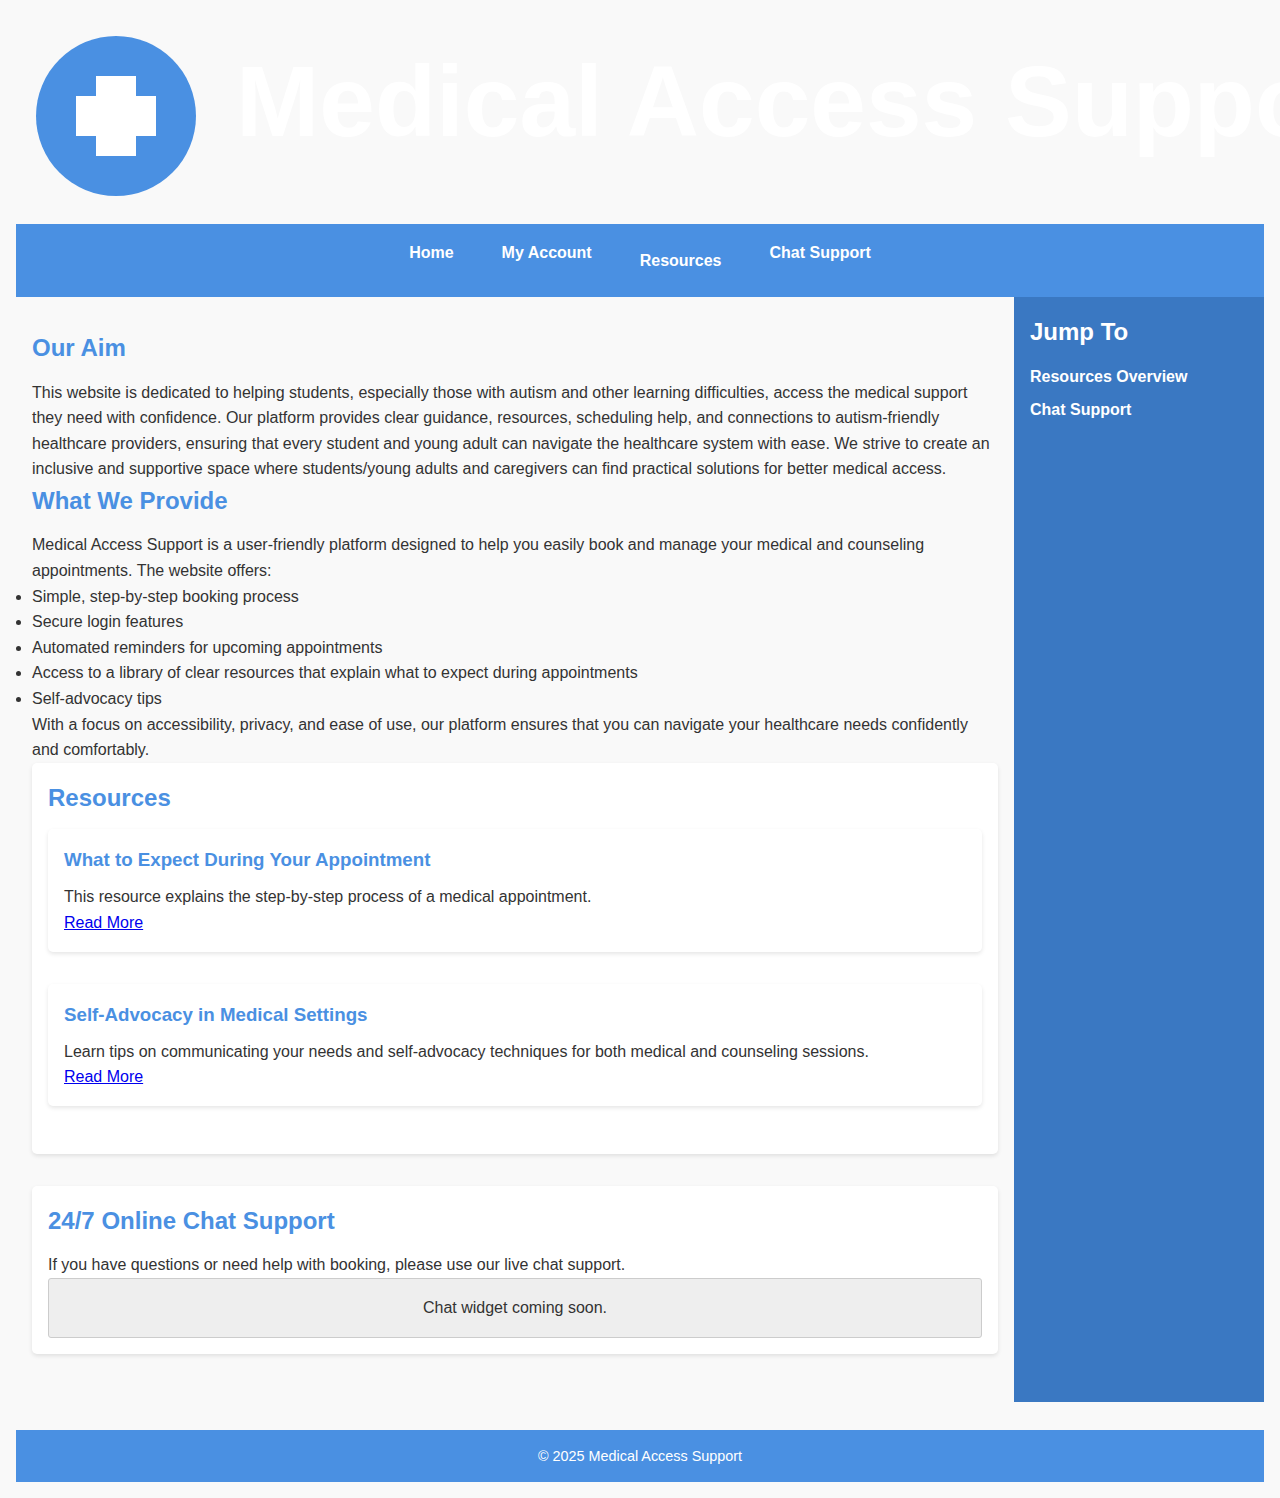
<file: index.html>
<!DOCTYPE html>
<html lang="en">
<head>
  <meta charset="UTF-8">
  <!-- Responsive design meta tag -->
  <meta name="viewport" content="width=device-width, initial-scale=1">
  <title>Medical Access Support</title>
  <link rel="stylesheet" href="style.css">
  <div class="logo-container">
    <img src="logo.svg" alt="Medical Access Support Logo" class="site-logo">
  </div>
</head>

<body>
  <div class="grid-container">
  <header class="header">
    <div class="header-inner">
      <nav>
        <ul class="horizontal-nav">
          <li><a href="index.html">Home</a></li>
          <li><a href="my-account.html">My Account</a></li>
          <li class="dropdown">
            <a href="#" class="dropbtn">Resources</a>
            <ul class="dropdown-content">
              <li><a href="resource-advocacy.html">Self Advocacy</a></li>
              <li><a href="resource-appointment.html">Appointment Info</a></li>
            </ul>
          </li>
          <li><a href="#chat">Chat Support</a></li>
        </ul>
      </nav>
    </div>
  </header>
  

    <!-- Sidebar: Jump To Navigation -->
    <aside class="jump-to">
      <h2 style="color: white;">Jump To</h2>
      <ul>
        <li><a href="#resources">Resources Overview</a></li>
        <li><a href="#support">Chat Support</a></li>
      </ul>
    </aside>

    <!-- Main Content -->
    <main class="main-content">
      <h2>Our Aim</h2>
      <p>
        This website is dedicated to helping students, especially those with autism and other learning difficulties, access the medical support they need with confidence. Our platform provides clear guidance, resources, scheduling help, and connections to autism‑friendly healthcare providers, ensuring that every student and young adult can navigate the healthcare system with ease. We strive to create an inclusive and supportive space where students/young adults and caregivers can find practical solutions for better medical access.
      </p>
      <h2>What We Provide</h2>
      <p>
        Medical Access Support is a user‑friendly platform designed to help you easily book and manage your medical and counseling appointments. The website offers:
      </p>
      <ul>
        <li>Simple, step‑by‑step booking process</li>
        <li>Secure login features</li>
        <li>Automated reminders for upcoming appointments</li>
        <li>Access to a library of clear resources that explain what to expect during appointments</li>
        <li>Self‑advocacy tips</li>
      </ul>
      <p>
        With a focus on accessibility, privacy, and ease of use, our platform ensures that you can navigate your healthcare needs confidently and comfortably.
      </p>
      
      <!-- Resources Section -->
      <section id="resources" aria-labelledby="resources-heading">
        <h2 id="resources-heading">Resources</h2>
        <article>
          <h3>What to Expect During Your Appointment</h3>
          <p>This resource explains the step‑by‑step process of a medical appointment.</p>
          <a href="resource-appointment.html">Read More</a>
        </article>
        <article>
          <h3>Self‑Advocacy in Medical Settings</h3>
          <p>Learn tips on communicating your needs and self‑advocacy techniques for both medical and counseling sessions.</p>
          <a href="resource-advocacy.html">Read More</a>
        </article>
      </section>
      
      <!-- Chat Support Section -->
      <section id="support" aria-labelledby="support-heading">
        <h2 id="support-heading">24/7 Online Chat Support</h2>
        <p>If you have questions or need help with booking, please use our live chat support.</p>
        <div class="chat-widget">
          <p>Chat widget coming soon.</p>
        </div>
      </section>
      
      <button onclick="topFunction()" id="myBtn" title="Go to top">Top</button>
      <script>
        let mybutton = document.getElementById("myBtn");
  
        window.onscroll = function() {
          scrollFunction();
        };
        function scrollFunction(){
          if (document.body.scrollTop> 20 || document.documentElement.scrollTop> 20){
            mybutton.style.display="block";
          } else {
            mybutton.style.display = "none";
          }
        }
        function topFunction(){
          document.body.scrollTop = 0;
          document.documentElement.scrollTop = 0;
        }
      </script>
    </main>

    <!-- Footer -->
    <footer class="footer">
      <p>&copy; 2025 Medical Access Support</p>
    </footer>
  </div>
</body>
</html>
</file>
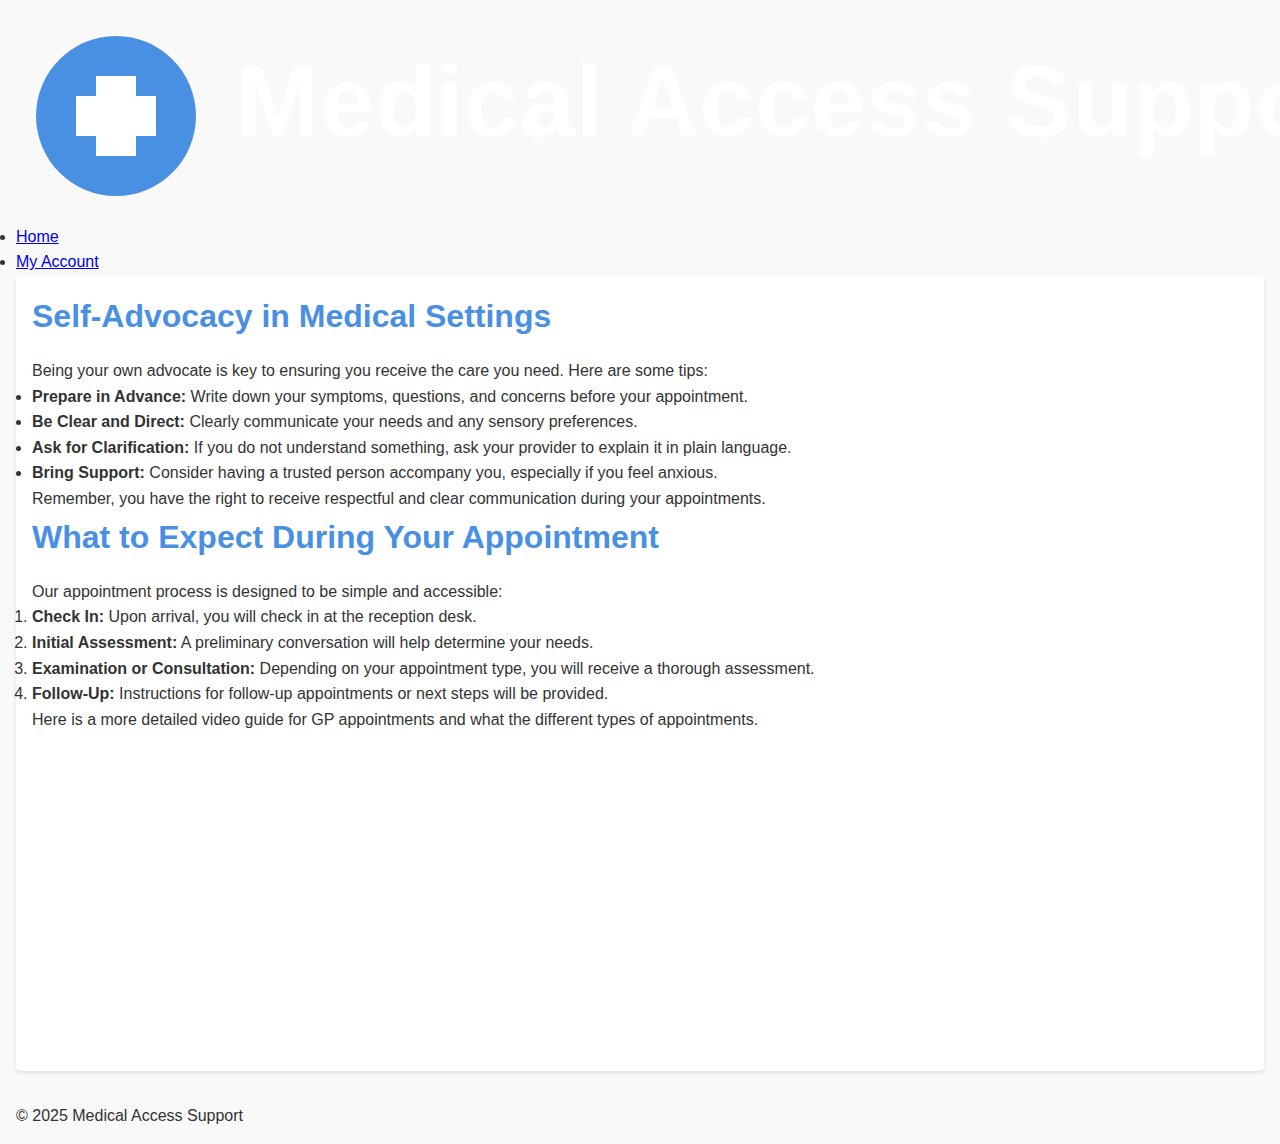
<file: all-resources.html>
<!DOCTYPE html>
<html lang="en">
<head>
  <meta charset="UTF-8">
  <!-- Responsive design meta tag -->
  <meta name="viewport" content="width=device-width, initial-scale=1">
  <title>Self‑Advocacy in Medical Settings</title>
  <link rel="stylesheet" href="style.css">
  <img src="logo.svg" alt="Medical Access Support Logo">
</head>
<body>
  <!-- Header with navigation -->
  <header>
    <nav>
      <ul>
        <li><a href="index.html">Home</a></li>
        <li><a href="my-account.html">My Account</a></li>
      </ul>
    </nav>
  </header>

  <main>
    <article>
      <h1>Self‑Advocacy in Medical Settings</h1>
      <p>
        Being your own advocate is key to ensuring you receive the care you need. Here are some tips:
      </p>
      <ul>
        <li>
          <strong>Prepare in Advance:</strong> Write down your symptoms, questions, and concerns before your appointment.
        </li>
        <li>
          <strong>Be Clear and Direct:</strong> Clearly communicate your needs and any sensory preferences.
        </li>
        <li>
          <strong>Ask for Clarification:</strong> If you do not understand something, ask your provider to explain it in plain language.
        </li>
        <li>
          <strong>Bring Support:</strong> Consider having a trusted person accompany you, especially if you feel anxious.
        </li>
      </ul>
      <p>
        Remember, you have the right to receive respectful and clear communication during your appointments.
      </p>

      <h1>What to Expect During Your Appointment</h1>
      <p>
        Our appointment process is designed to be simple and accessible:
      </p>
      <ol>
        <li>
          <strong>Check In:</strong> Upon arrival, you will check in at the reception desk.
        </li>
        <li>
          <strong>Initial Assessment:</strong> A preliminary conversation will help determine your needs.
        </li>
        <li>
          <strong>Examination or Consultation:</strong> Depending on your appointment type, you will receive a thorough assessment.
        </li>
        <li>
          <strong>Follow‑Up:</strong> Instructions for follow‑up appointments or next steps will be provided.
        </li>
      </ol>
      <p>Here is a more detailed video guide for GP appointments and what the different types of appointments.</p>
      <iframe width="560" height="315" src="https://www.youtube.com/embed/619V11fX27M?si=Su33cklModQDFVe3" title="YouTube video player" frameborder="0" allow="accelerometer; autoplay; clipboard-write; encrypted-media; gyroscope; picture-in-picture; web-share" referrerpolicy="strict-origin-when-cross-origin" allowfullscreen></iframe>
</iframe>
    </article>
  </main>

  <footer>
    <p>&copy; 2025 Medical Access Support</p>
  </footer>
</body>
</html>
</file>
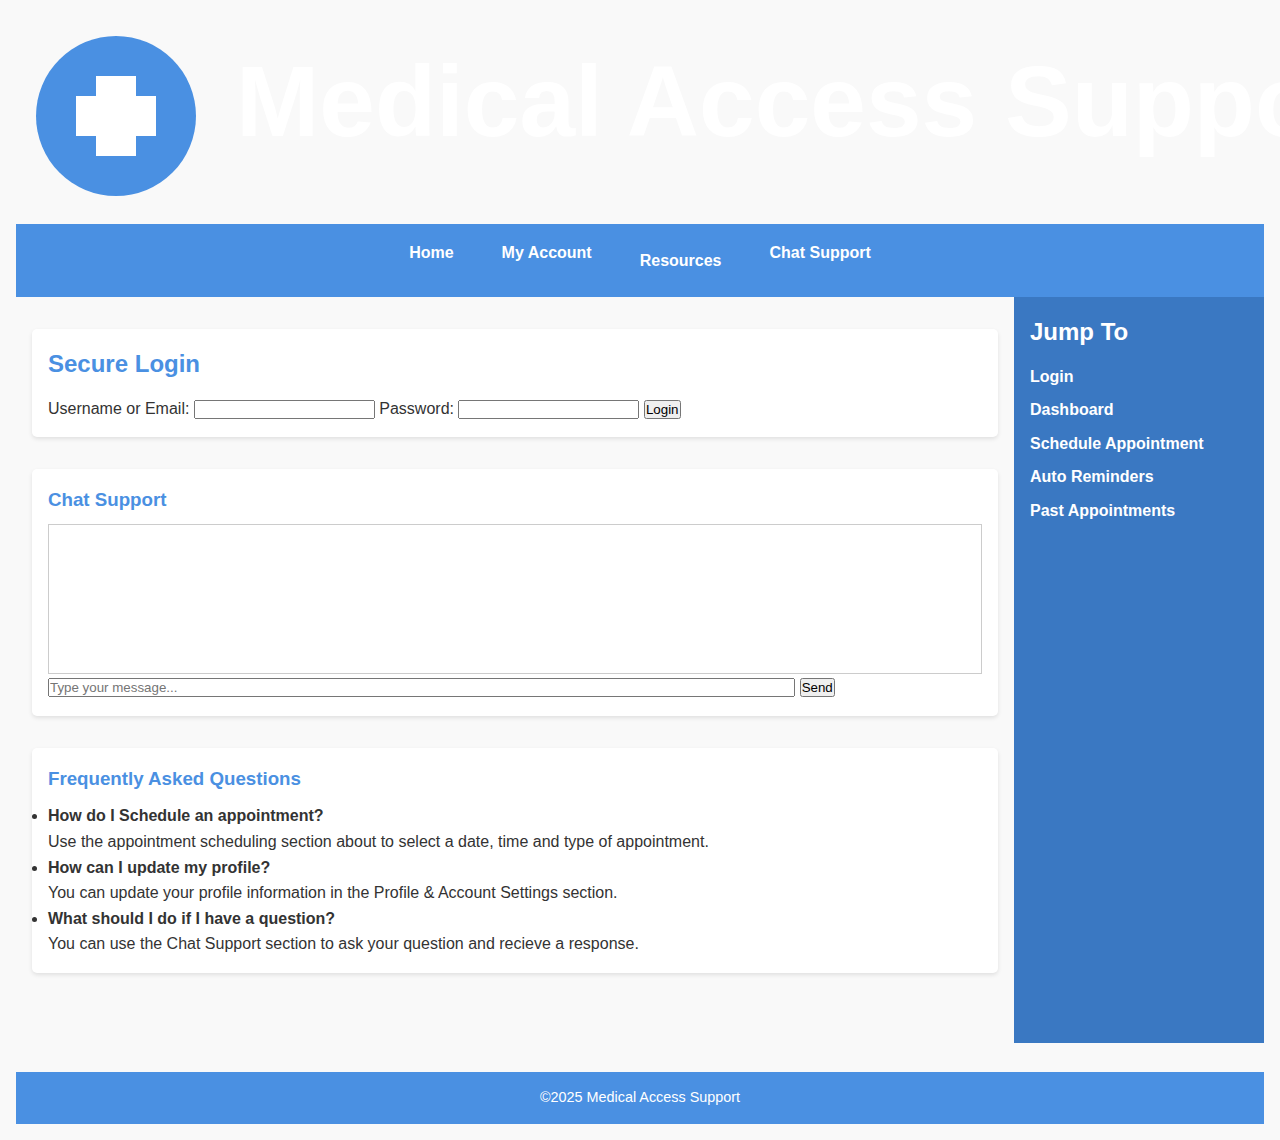
<file: my-account.html>
<!DOCTYPE html>
<html lang="en">
<head>
  <meta charset="UTF-8">
  <!-- Responsive design meta tag -->
  <meta name="viewport" content="width=device-width, initial-scale=1">
  <title>My Account - Accessible Medical Scheduling</title>
  <link rel="stylesheet" href="style.css">
  <div class="logo-container">
    <img src="logo.svg" alt="Medical Access Support Logo" class="site-logo">
  </div>
  </head>
 
 
<body>
  <div class="grid-container">
<header class="header">
  <div class="header-inner">
    <nav>
      <ul class="horizontal-nav">
        <li><a href="index.html">Home</a></li>
        <li><a href="my-account.html">My Account</a></li>
        <li class="dropdown">
          <a href="#" class="dropbtn">Resources</a>
          <ul class="dropdown-content">
            <li><a href="resource-advocacy.html">Self Advocacy</a></li>
            <li><a href="resource-appointment.html">Appointment Info</a></li>
          </ul>
        </li>
        <li><a href="#chat">Chat Support</a></li>
      </ul>
    </nav>
  </div>
</header>

<!--Secure Login Section-->

  <main class="main-content">
    <section id="login-section">
      <h2>Secure Login</h2>
      <form onsubmit="loginUser(event)">
        <label for="account-username">Username or Email:</label>
        <input type="text" id="account-username" name="account-username" required>
        <label for="account-password">Password:</label>
        <input type="password" id="account-password" name="account-password" required>
        <button type="submit">Login</button>
      </form>
    </section>

<!--Dashboard- Visible After Successful Login-->

    <section id="dashboard" style="display:none;">
      <h2>Welcome to Your Account</h2>
<!--Log Out Button-->
      <button onclick="logoutUser()" style="float: right; margin-top: -40px; background-color: #e74c3c; color: #fff; border: none; padding: 8px 12px; cursor: pointer; border-radius: 4px;">Log Out</button>

<!--Profile and Account Settings-->
      <section id="profile">
        <h3>Profile & Account Settings</h3>
        <form onsubmit="saveProfile(event)">
          <label for="full-name">Full Name:</label>
          <input type="text" id="full-name" name="full-name" value="John Doe" required>
          <label for="email">Email:</label>
          <input type="email" id="email" name="email" value="john@example.com" required>
          <label for="phone">Phone Number:</label>
          <input type="tel" id="phone" name="phone" value="123-456-7890">
          <button type="submit">Save Profile</button>
        </form>
      </section>

<!--Notifications Section-->
      <section id="notifications">
        <h3>Notifications</h3>
        <ul>
          <li>You have an upcoming appointment reminder.</li>
          <li>New test results are available</li>
        </ul>
      </section>
      
<!--Upcoming Appointments-->
      <section id="upcoming-appointments">
        <h3>Upcoming Appointments</h3>
        <table border="1" cellpading="5" cellspacing="0">
          <thead>
            <tr>
              <th>Date</th>
              <th>Time</th>
              <th>Location</th>
              <th>Doctor</th>
              <th>Action</th>
            </tr>
          </thead>
          <tbody>
          <tr>
            <td>20-03-2025</td>
            <td>09:00 AM</td>
            <td>Main Hospital</td>
            <td>Dr. Brown</td>
            <td>
              <button onclick="cancelAppointment(this)">Cancel</button>
              <button onclick="rescheduleAppointment(this)">Reschedule</button>
            </td>
          </tr>
          </tbody>
        </table>
      </section>

<!--Appointment Scheduling Section-->
      <section id="account-appointment">
        <h3>Schedule an Appointment</h3>
        <form onsubmit="scheduleAppointment(event)">
          <label for="account-appointment-type">Appointment Type:</label>
          <select id="account-appointment-type" name="account-appointment-type" required>
            <option value="">-- Select One --</option>
            <option value="medical">Medical</option>
            <option value="counselling">Counselling</option>
          </select>
          <label for="account-date">Preffered Date:</label>
          <input type="date" id="account-date" name="account-date" required>
          <label for="account-time">Preffered Time:</label>
          <input type="time" id="account-time" name="account-time" required>
          <label for="account-emergency">Emergency Contact (Optional):</label>
          <input type="text" id="account-emergency" name="account-emergency" placeholder="Name or Email">
          <button type="submit">Schedule Appointment</button>
        </form>
      </section>

<!--Auto Reminders Section-->
      <section id="auto-reminders">
        <h3>Set Up Auto Reminders</h3>
        <form onsubmit="setAutoReminder(event)">
          <fieldset>
            <legend>Select your reminder method:</legend>
            <label>
              <input type="radio" name="auto-reminder-method" value="email" checked>Email
            </label>
            <label>
              <input type="radio" name="auto-reminder-method" value="text">Text
            </label>
            <label>
              <input type="radio" name="auto-reminder-method" value="Call">Call
            </label>
          </fieldset>
          <label for="reminder-time">Reminder Time (e.g, "30 Minutes Before"):</label>
          <input type="text" id="reminder-time" name="reminder-time" placeholder="Enter Time" required>
          <button type="submit">Set Reminder</button>
        </form>
      </section>

<!--Past Appointments Section-->
      <section id="past-appointments">
        <h3>Past Appointments</h3>
        <table border="1" cellpadding="5" cellspacing="0">
          <thead>
            <tr>
            <th>Date</th>
            <th>Time</th>
            <th>Location</th>
            <th>Doctor</th>
            <th>Notes</th>
            <th>Actions</th>
            </tr>
          </thead>
          <tbody>
            <tr>
              <td contenteditable="true">01-15-2025</td>
              <td contenteditable="true">10:30 AM</td>
              <td contenteditable="true">Medical Center</td>
              <td contenteditable="true">Dr.Smith</td>
              <td contenteditable="true">Had a follow-up regarding symptoms</td>
              <td><button onclick="saveAppointment(this)">Save</button></td>
            </tr>
            <tr>
              <td contenteditable="true">12-10-2024</td>
              <td contenteditable="true">2:00pm</td>
              <td contenteditable="true">Hospital</td>
              <td contenteditable="true">Dr. Johnson</td>
              <td contenteditable="true">Discussed treatment plan</td>
              <td><button onclick="saveAppointment(this)">Save</button></td>
            </tr>
          </tbody>
        </table>
      </section>

<!--Health Summary / Medical History-->
      <h3>Health Summary / Medical History</h3>
      <p>Enter your health details, allergies, medications, and any important notes about your medical history.</p>
      <textarea id="health-history" rows="5" style="width: 100%;">Type your health summary here...</textarea>
      <button onclick="saveHealthSummary()">Save Health Summary</button>
    </section>

<!--Chat Support Section-->
    <section id="chat">
      <h3>Chat Support</h3>
      <div id="chat-log" style="border: 1px solid #ccc; padding: 10px; height: 150px; overflow-y: scroll;">
      </div>
      <form id="chat-form" onsubmit="sendChatMessage(event)">
        <input type="text" id="chat-input" placeholder="Type your message..." style="width: 80%;" required>
        <button type="submit">Send</button>
      </form>
    </section>

<!--FAQs Section-->
    <section id="faq">
    <h3>Frequently Asked Questions</h3>
    <ul>
      <li>
        <strong>How do I Schedule an appointment?</strong>
        <p>Use the appointment scheduling section about to select a date, time and type of appointment.</p>
      </li>
      <li>
        <strong>How can I update my profile?</strong>
        <p>You can update your profile information in the Profile & Account Settings section.</p>
      </li>
      <li>
        <strong>What should I do if I have a question?</strong>
        <p>You can use the Chat Support section to ask your question and recieve a response.</p>
      </li>
    </ul>
  </section>
</section>

<button onclick="topFunction()" id="myBtn" title="Go to top">Top</button>
<script>
  let mybutton = document.getElementById("myBtn");

  window.onscroll = function() {
    scrollFunction();
  };
  function scrollFunction(){
    if (document.body.scrollTop> 20 || document.documentElement.scrollTop> 20){
      mybutton.style.display="block";
    } else {
      mybutton.style.display = "none";
    }
  }
  function topFunction(){
    document.body.scrollTop = 0;
    document.documentElement.scrollTop = 0;
  }
</script>
  </main>


<!--Side Bar-->
  <aside class="jump-to">
    <h2 style="color: white;">Jump To</h2>
    <ul>
      <li><a href="#login-section">Login</a></li>
      <li><a href="#dashboard">Dashboard</a></li>
      <li><a href="#account-appointment">Schedule Appointment</a></li>
      <li><a href="#auto-reminders">Auto Reminders</a></li>
      <li><a href="#past-appointments">Past Appointments</a></li>
    </ul>
  </aside>

<!--Footer-->
  <footer class="footer">
    <p>&copy;2025 Medical Access Support</p>
  </footer>
  </div>

<!--JS at the end for better loading-->
<script>
// Secure login function
  function loginUser(event) {
    event.preventDefault();
    const username = document.getElementById('account-username').value;
    const password = document.getElementById('account-password').value;
// Dummy credentials for simulation: username "user", password "password"
    if (username === 'user' && password === 'password') {
      document.getElementById('login-section').style.display = 'none';
      document.getElementById('dashboard').style.display = 'block';
    } else {
      alert('Invalid username or password.');
    }
  }

//Log out function
function logoutUser(){
  document.getElementById('dashboard').style.display = 'none';
  document.getElementById('login-section').style.display = 'block';
  //clearing any inout fields
    document.getElementById('account-username').value = "";
    document.getElementById('account-password').value = "";
}

//Profile save function (dummy)
function saveProfile(event){
  event.preventDefault();
  alert("Profile Saved!");
}
  
// Auto reminder function
  function setAutoReminder(event) {
    event.preventDefault();
    const reminderMethod = document.querySelector('input[name="auto-reminder-method"]:checked').value;
    const reminderTime = document.getElementById('reminder-time').value;
    if (reminderTime.trim() === '') {
      alert('Please enter the reminder time.');
      return;
    }
    alert('Auto reminder set via ' + reminderMethod + ' ' + reminderTime + ' before your appointment.');
  }
  
// Appointment scheduling function
  function scheduleAppointment(event) {
    event.preventDefault();
    const appointmentType = document.getElementById('account-appointment-type').value;
    const appointmentDate = document.getElementById('account-date').value;
    const appointmentTime = document.getElementById('account-time').value;
    const emergencyContact = document.getElementById('account-emergency').value;
    
    if (!appointmentType || !appointmentDate || !appointmentTime) {
      alert('Please complete all appointment fields.');
      return;
    }
    let message = 'Appointment for ' + appointmentType + ' scheduled on ' + appointmentDate + ' at ' + appointmentTime + '.';
    if (emergencyContact.trim() !== '') {
      message += '\nEmergency Contact: ' + emergencyContact;
    }
    alert(message);
  }

//Save changes in Past Appointment function
  function saveAppointment(btn){
    var row = btn.parentElement.parentElement;
    var date = row.cells[0].innerText;
    var time = row.cells[1].innerText;
    var location = row.cells[2].innerText;
    var doctor = row.cells[3].innerText;
    var notes = row.cells[4].innerText;
    alert("Saved Appointment:\nDate: " + date + "\nTime: " + time + "\nLocation: " + location + "\nDoctor: " + doctor + "\nNotes: " + notes);
  }

//Save health summary function
  function saveHealthSummary(){
    const summary = document.getElementById('health-history').value;
    alert("Health Summary Saved:\n" + summary);
  }

//Chat support function
  function sendChatMessage(event){
    event.preventDefault();
    const input=document.getElementById('chat-input');
    const message = input.value.trim();
    if(message === "")return;
  }

//Append users message to chat log
  const chatLog = document.getElementById('chat-log');
  const userMsg = document.createElement('p');
  userMsg.style.textAlign = 'right';
  userMsg.textContent = "You: " + message;
  chatLog.appendChild(userMsg);

//clear input
  inut.value = "";

//Simulated reply
  setTimeout(() => {
    const reply = document.createElement('p');
    reply.style.textAlign = 'left';
    reply.textContent = "Support: Thanks for your question! We'll get back to you shortly.";
    chatLog.appendChild(reply);
  //scroll to bottom
  chatLog.scrollTop = chatLog.scrollHeight;
  }, 1000);

// Dummy function for upcoming appt actions
  function cancelAppointment(btn){
    alert("Appointment Canceled.");
  }

  function rescheduleAppointment(btn){
    alert("Reschedule appointment functionality coming soon.");
  }

</script>
</body>
</html>
</file>
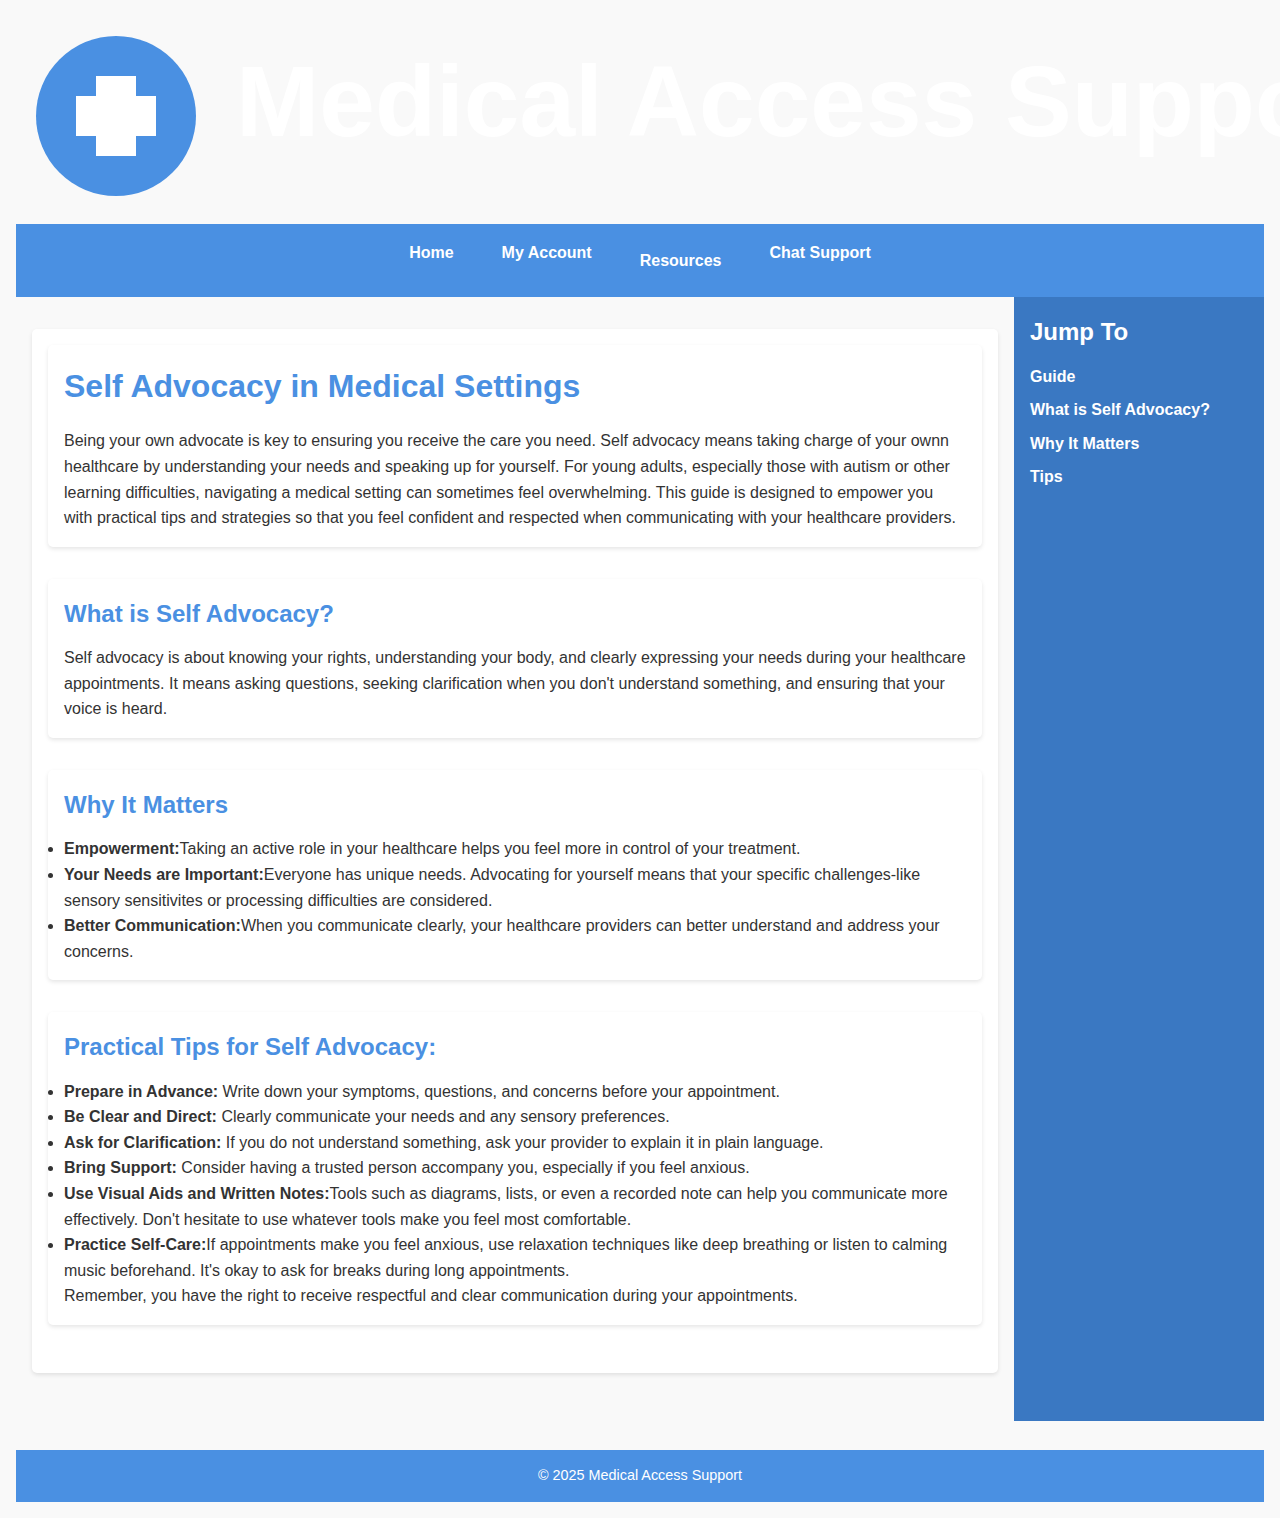
<file: resource-advocacy.html>
<!DOCTYPE html>
<html lang="en">
<head>
  <meta charset="UTF-8">
  <!-- Responsive design meta tag -->
  <meta name="viewport" content="width=device-width, initial-scale=1">
  <title>Self‑Advocacy in Medical Settings</title>
  <link rel="stylesheet" href="style.css">
  <div class="logo-container">
    <img src="logo.svg" alt="Medical Access Support Logo" class="site-logo">
  </div>
  </head>

<body>
  <div class="grid-container">
  <header class="header">
    <div class="header-inner">
      <nav>
        <ul class="horizontal-nav">
          <li><a href="index.html">Home</a></li>
          <li><a href="my-account.html">My Account</a></li>
          <li class="dropdown">
            <a href="#" class="dropbtn">Resources</a>
            <ul class="dropdown-content">
              <li><a href="resource-advocacy.html">Self Advocacy</a></li>
              <li><a href="resource-appointment.html">Appointment Info</a></li>
            </ul>
          </li>
          <li><a href="#chat">Chat Support</a></li>
        </ul>
      </nav>
    </div>
  </header>
  

  <main class="main-content">
    <article>
      <section id="guide">
      <h1>Self Advocacy in Medical Settings</h1>
      <p>
        Being your own advocate is key to ensuring you receive the care you need. Self advocacy means taking charge of your ownn healthcare by understanding your needs and speaking up for yourself. For young adults, especially those with autism or other learning difficulties, navigating a medical setting can sometimes feel overwhelming. This guide is designed to empower you with practical tips and strategies so that you feel confident and respected when communicating with your healthcare providers.</p>
      </section>

      <section id="what">
        <h2>What is Self Advocacy?</h2>
        <p>Self advocacy is about knowing your rights, understanding your body, and clearly expressing your needs during your healthcare appointments. It means asking questions, seeking clarification when you don't understand something, and ensuring that your voice is heard.</p>
      </section>
        
      <section id="why">
        <h2>Why It Matters</h2>
        <ul>
          <li><strong>Empowerment:</strong>Taking an active role in your healthcare helps you feel more in control of your treatment.</li>
          <li><strong>Your Needs are Important:</strong>Everyone has unique needs. Advocating for yourself means that your specific challenges-like sensory sensitivites or processing difficulties are considered.</li>
          <li><strong>Better Communication:</strong>When you communicate clearly, your healthcare providers can better understand and address your concerns.</li>
        </ul>
      </section>

    <section id="tips">
      <h2>Practical Tips for Self Advocacy:</h2>
      <ul>
        <li>
          <strong>Prepare in Advance:</strong> Write down your symptoms, questions, and concerns before your appointment.
        </li>
        <li>
          <strong>Be Clear and Direct:</strong> Clearly communicate your needs and any sensory preferences.
        </li>
        <li>
          <strong>Ask for Clarification:</strong> If you do not understand something, ask your provider to explain it in plain language.
        </li>
        <li>
          <strong>Bring Support:</strong> Consider having a trusted person accompany you, especially if you feel anxious.
        </li>
        <li>
          <strong>Use Visual Aids and Written Notes:</strong>Tools such as diagrams, lists, or even a recorded note can help you communicate more effectively. Don't hesitate to use whatever tools make you feel most comfortable.
        </li>
        <li>
          <strong>Practice Self-Care:</strong>If appointments make you feel anxious, use relaxation techniques like deep breathing or listen to calming music beforehand. It's okay to ask for breaks during long appointments.
        </li>
      </ul>
      <p>
        Remember, you have the right to receive respectful and clear communication during your appointments.
      </p>
    </section>

    <button onclick="topFunction()" id="myBtn" title="Go to top">Top</button>
    <script>
      let mybutton = document.getElementById("myBtn");

      window.onscroll = function() {
        scrollFunction();
      };
      function scrollFunction(){
        if (document.body.scrollTop> 20 || document.documentElement.scrollTop> 20){
          mybutton.style.display="block";
        } else {
          mybutton.style.display = "none";
        }
      }
      function topFunction(){
        document.body.scrollTop = 0;
        document.documentElement.scrollTop = 0;
      }
    </script>

    </article>
  </main>

  <!--Side Bar-->
  <aside class="jump-to">
    <h2 style="color: white;">Jump To</h2>
    <ul>
      <li><a href="#guide">Guide</a></li>
      <li><a href="#what">What is Self Advocacy?</a></li>
      <li><a href="#why">Why It Matters</a></li>
      <li><a href="#tips">Tips</a></li>
    </ul>
  </aside>
  

  <footer class="footer">
    <p>&copy; 2025 Medical Access Support</p>
  </footer>
</body>
</html>
</file>
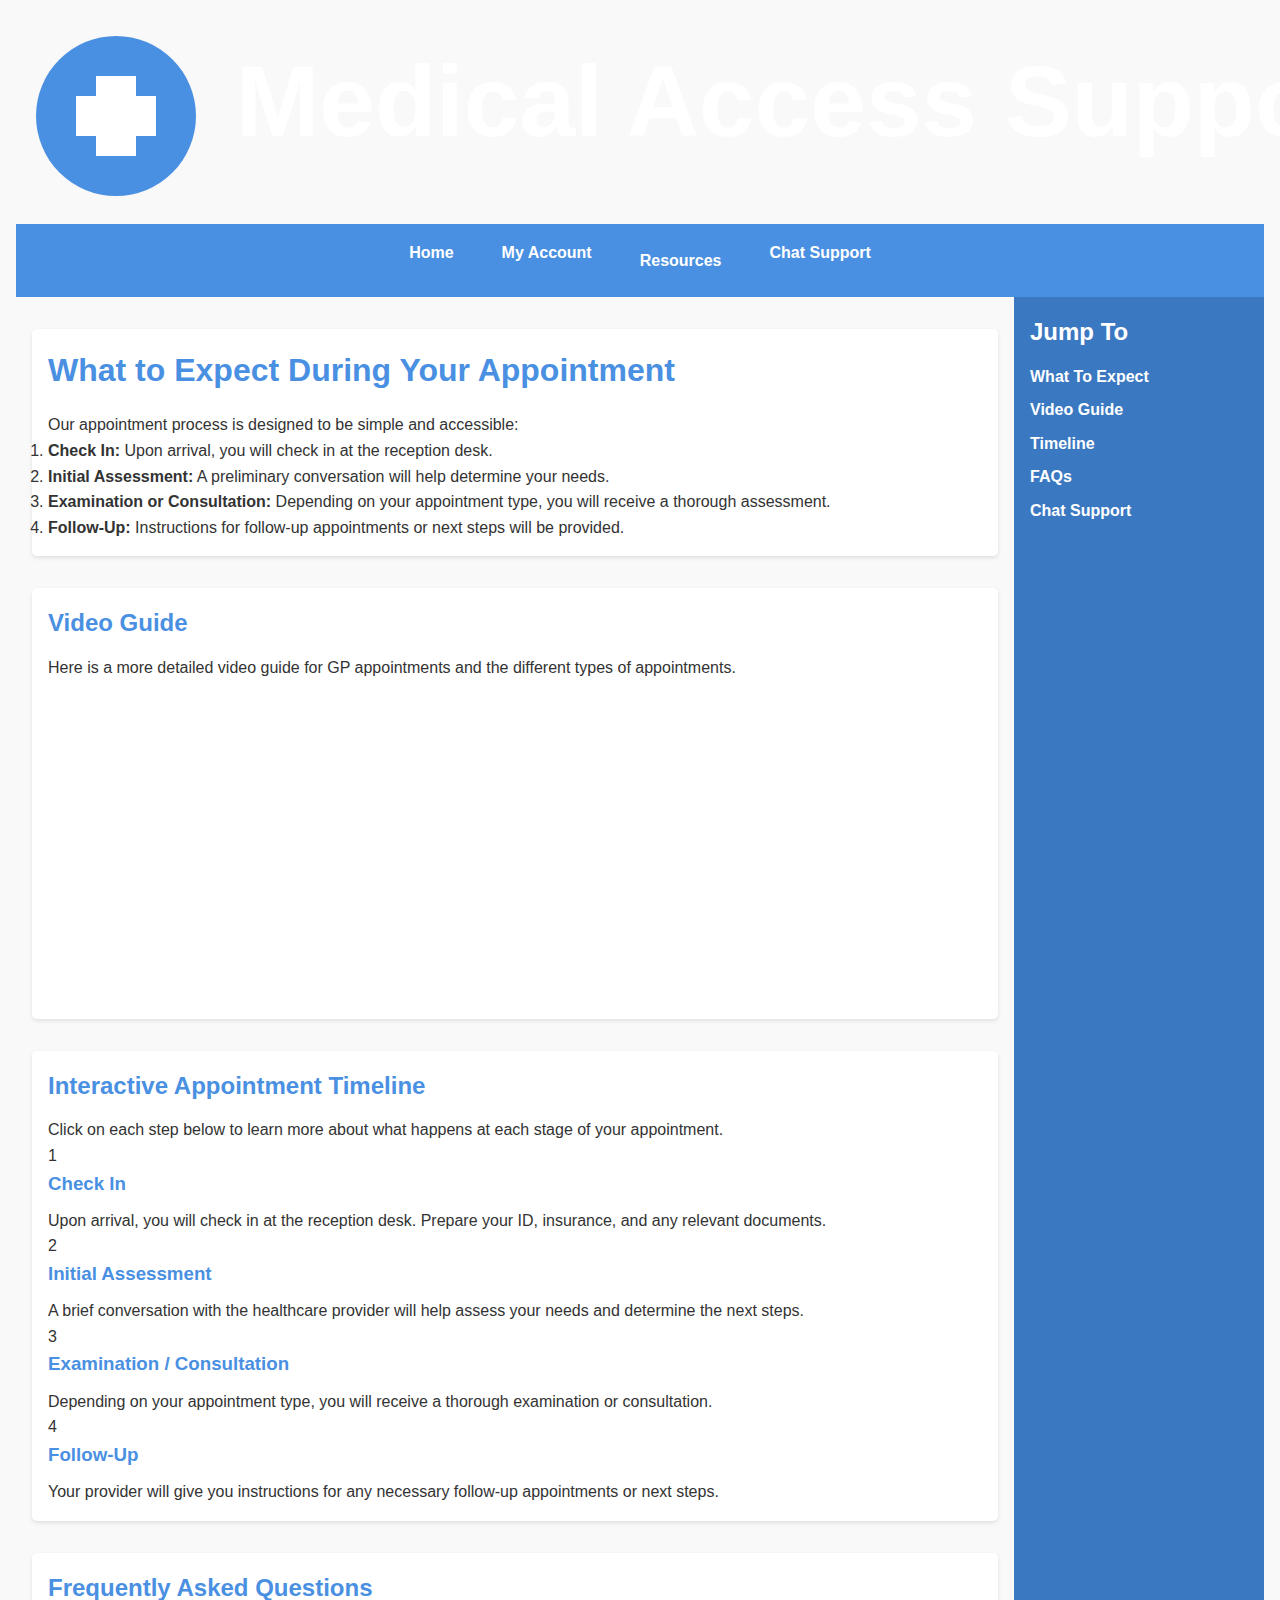
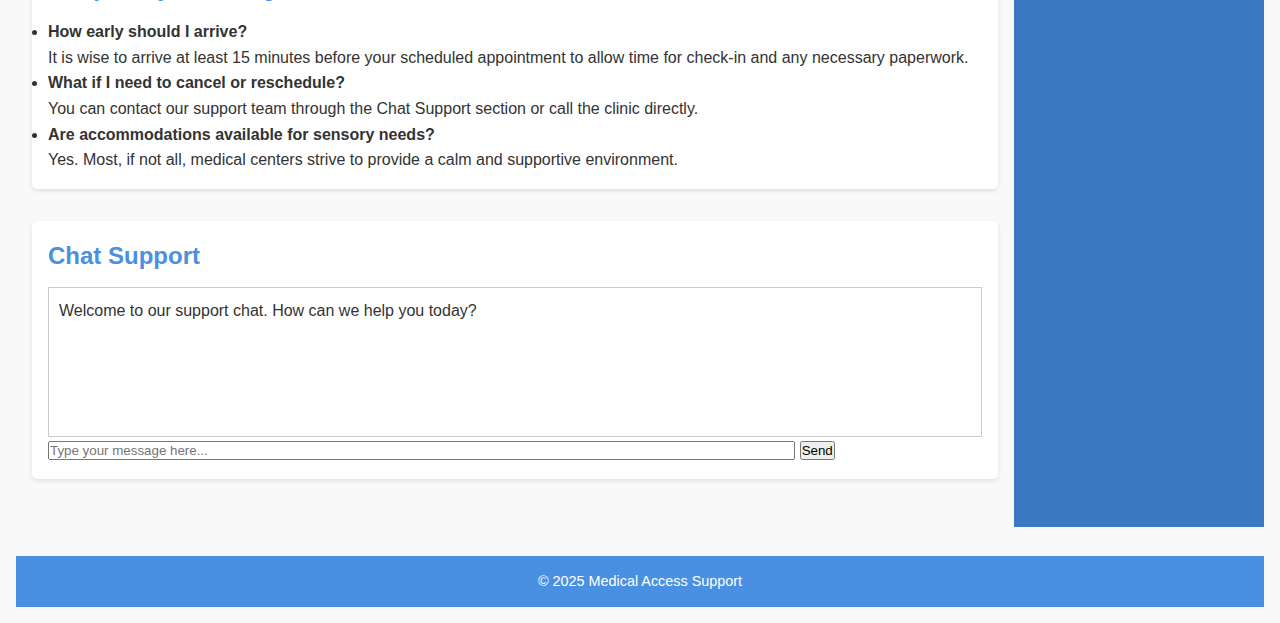
<file: resource-appointment.html>
<!DOCTYPE html>
<html lang="en">
<head>
  <meta charset="UTF-8">
  <!-- Responsive design meta tag -->
  <meta name="viewport" content="width=device-width, initial-scale=1">
  <title>What to Expect During Your Appointment</title>
  <link rel="stylesheet" href="style.css">
  <div class="logo-container">
    <img src="logo.svg" alt="Medical Access Support Logo" class="site-logo">
  </div>
</head>

<body>
    <div class="grid-container">
    <header class="header">
        <div class="header-inner">
          <nav>
            <ul class="horizontal-nav">
              <li><a href="index.html">Home</a></li>
              <li><a href="my-account.html">My Account</a></li>
              <li class="dropdown">
                <a href="#" class="dropbtn">Resources</a>
                <ul class="dropdown-content">
                  <li><a href="resource-advocacy.html">Self Advocacy</a></li>
                  <li><a href="resource-appointment.html">Appointment Info</a></li>
                </ul>
              </li>
              <li><a href="#chat">Chat Support</a></li>
            </ul>
          </nav>
        </div>
      </header>

    <!-- Sidebar Navigation -->
    <aside class="jump-to">
        <h2 style="color: white;">Jump To</h2>
      <ul>
        <li><a href="#what-to-expect">What To Expect</a></li>
        <li><a href="#video-guide">Video Guide</a></li>
        <li><a href="#interactive-timeline">Timeline</a></li>
        <li><a href="#faq">FAQs</a></li>
        <li><a href="#chat">Chat Support</a></li>
      </ul>
    </aside>
      

    <!-- Main Content -->
    <main class="main-content">
      <article id="what-to-expect">
        <h1>What to Expect During Your Appointment</h1>
        <p>
          Our appointment process is designed to be simple and accessible:
        </p>
        <ol>
          <li>
            <strong>Check In:</strong> Upon arrival, you will check in at the reception desk.
          </li>
          <li>
            <strong>Initial Assessment:</strong> A preliminary conversation will help determine your needs.
          </li>
          <li>
            <strong>Examination or Consultation:</strong> Depending on your appointment type, you will receive a thorough assessment.
          </li>
          <li>
            <strong>Follow‑Up:</strong> Instructions for follow‑up appointments or next steps will be provided.
          </li>
        </ol>
      </article>

      <!-- Video Guide Section -->
      <section id="video-guide">
        <h2>Video Guide</h2>
        <p>Here is a more detailed video guide for GP appointments and the different types of appointments.</p>
        <div class="video-container" style="max-width: 100%; height: auto;">
          <iframe width="560" height="315" src="https://www.youtube.com/embed/619V11fX27M?si=Su33cklModQDFVe3" title="YouTube video player" frameborder="0" allow="accelerometer; autoplay; clipboard-write; encrypted-media; gyroscope; picture-in-picture; web-share" referrerpolicy="strict-origin-when-cross-origin" allowfullscreen></iframe>
        </div>
      </section>

      <!-- Interactive Appointment Timeline -->
      <section id="interactive-timeline">
        <h2>Interactive Appointment Timeline</h2>
        <p>Click on each step below to learn more about what happens at each stage of your appointment.</p>
        <div class="timeline">
          <div class="timeline-item" onclick="toggleDetail(this)">
            <div class="timeline-marker">1</div>
            <div class="timeline-content">
              <h3>Check In</h3>
              <p class="timeline-detail">Upon arrival, you will check in at the reception desk. Prepare your ID, insurance, and any relevant documents.</p>
            </div>
          </div>
          <div class="timeline-item" onclick="toggleDetail(this)">
            <div class="timeline-marker">2</div>
            <div class="timeline-content">
              <h3>Initial Assessment</h3>
              <p class="timeline-detail">A brief conversation with the healthcare provider will help assess your needs and determine the next steps.</p>
            </div>
          </div>
          <div class="timeline-item" onclick="toggleDetail(this)">
            <div class="timeline-marker">3</div>
            <div class="timeline-content">
              <h3>Examination / Consultation</h3>
              <p class="timeline-detail">Depending on your appointment type, you will receive a thorough examination or consultation.</p>
            </div>
          </div>
          <div class="timeline-item" onclick="toggleDetail(this)">
            <div class="timeline-marker">4</div>
            <div class="timeline-content">
              <h3>Follow‑Up</h3>
              <p class="timeline-detail">Your provider will give you instructions for any necessary follow‑up appointments or next steps.</p>
            </div>
          </div>
        </div>
      </section>

      <!-- FAQ Section -->
      <section id="faq">
        <h2>Frequently Asked Questions</h2>
        <ul>
          <li>
            <strong>How early should I arrive?</strong>
            <p>It is wise to arrive at least 15 minutes before your scheduled appointment to allow time for check-in and any necessary paperwork.</p>
          </li>
          <li>
            <strong>What if I need to cancel or reschedule?</strong>
            <p>You can contact our support team through the Chat Support section or call the clinic directly.</p>
          </li>
          <li>
            <strong>Are accommodations available for sensory needs?</strong>
            <p>Yes. Most, if not all, medical centers strive to provide a calm and supportive environment.</p>
          </li>
        </ul>
      </section>

 <!-- Chat Support Section-->
    <section id="chat" class="chat-support">
        <h2>Chat Support</h2>
        <div id="chat-log" style="border: 1px solid #ccc; padding: 10px; height: 150px; overflow-y: scroll;">
          <p>Welcome to our support chat. How can we help you today?</p>
        </div>
        <form id="chat-form" onsubmit="sendChatMessage(event)">
          <input type="text" id="chat-input" placeholder="Type your message here..." style="width: 80%;" required>
          <button type="submit">Send</button>
        </form>
      </section>

      <!-- Back to Top Button -->
      <button onclick="topFunction()" id="myBtn" title="Go to top">Top</button>
      <script>
        let mybutton = document.getElementById("myBtn");
  
        window.onscroll = function() {
          scrollFunction();
        };
        function scrollFunction(){
          if (document.body.scrollTop> 20 || document.documentElement.scrollTop> 20){
            mybutton.style.display="block";
          } else {
            mybutton.style.display = "none";
          }
        }
        function topFunction(){
          document.body.scrollTop = 0;
          document.documentElement.scrollTop = 0;
        }
      </script>
    </main>

    <!-- Footer -->
    <footer class="footer">
      <p>&copy; 2025 Medical Access Support</p>
    </footer>
  </div>

  <!-- JavaScript -->
  <script>
    // Smooth scroll back to top functionality
    function scrollToTop(){
      window.scrollTo({ top: 0, behavior: 'smooth' });
    }

    // Toggle timeline detail visibility
    function toggleDetail(item){
      const detail = item.querySelector('.timeline-detail');
      detail.classList.toggle('active');

    }

    // Dummy chat support function
    function sendChatMessage(event){
      event.preventDefault();
      const input = document.getElementById('chat-input');
      const message = input.value.trim();
      if (message === "") return;

      // Append user's message to chat log
      const chatLog = document.getElementById('chat-log');
      const userMsg = document.createElement('p');
      userMsg.style.textAlign = 'right';
      userMsg.textContent = "You: " + message;
      chatLog.appendChild(userMsg);

      input.value = "";

      // Simulate a support reply after a delay
      setTimeout(() => {
        const reply = document.createElement('p');
        reply.style.textAlign = 'left';
        reply.textContent = "Support: Thanks for reaching out! We will get back to you shortly.";
        chatLog.appendChild(reply);
        // Scroll to the bottom of the chat log
        chatLog.scrollTop = chatLog.scrollHeight;
      }, 1000);
    }
  </script>
</body>
</html>
</file>
<file: style.css>
/* Basic reset and box-sizing */
* {
  margin: 0;
  padding: 0;
  box-sizing: border-box;
}

/*Centering logo image*/
.centered-logo{
  display:block;
  margin: 0 auto;
}

/* Body styles with muted, sensory‑friendly colors */
body {
  font-family: Arial, sans-serif;
  line-height: 1.6;
  background-color: #f9f9f9;
  color: #333;
  padding: 1em;
}

/* Grid Container for layout */
.grid-container {
  display: grid;
  grid-template-areas:
    "header header"
    "main jump"
    "footer footer";
  grid-template-columns: 1fr 250px;
  grid-template-rows: auto 1fr auto;
  min-height: 100vh;
}

/* Header styling */
.header {
  grid-area: header;
  background-color: #4a90e2; /* Muted blue for accessibility */
  padding: 1em;
}

/* Navigation (Horizontal Nav Bar) */
.horizontal-nav {
  list-style: none;
  display: flex;
  justify-content: center;
  flex-wrap: wrap; 
}

.horizontal-nav li {
  margin: 0 1em;
}

.horizontal-nav a {
  color: #fff;
  text-decoration: none;
  font-weight: bold;
  padding: 0.5em;
  transition: background-color 0.3s ease;
}

.horizontal-nav a:hover,
.horizontal-nav a:focus {
  background-color: #3a78c2;
  border-radius: 4px;
}

/*Dropdown*/
.horizontal-nav li.dropdown{
  position: relative;
}

.horizontal-nav li.dropdown .dropbtn{
  display: block;
  padding: 0.5em;
  color: #fff;
  text-decoration: none;
}

.horizontal-nav li.dropdown .dropdown-content{
  display:none;
  position: absolute;
  top: 100%;
  left: 0;
  background-color: #4a90e2;
  min-width: 150px;
  box-shadow: 0 8px 16px rgba(0,0,0,0.2);
  z-index: 1;
}

.horizontal-nav li.dropdown .dropdown-content li{
  margin: 0;
}

.horizontal-nav li.dropdown .dropdown-content li a{
  color: #fff;
  padding: 0.5em 1em;
  text-decoration: none;
  display: block;
}

.horizontal-nav li.dropdown .dropdown-content li a:hover {
  background-color: #3a78c2;
}

.horizontal-nav li.dropdown:hover .dropdown-content {
  display: block;
}


/* Main content styling */
.main-content {
  grid-area: main;
  padding: 1em;
  margin-top: 1em;
}

section, article {
  background-color: #fff;
  padding: 1em;
  margin-bottom: 2em;
  border-radius: 5px;
  box-shadow: 0 2px 4px rgba(0,0,0,0.1);
}

/* Headings styling */
h1, h2, h3 {
  margin-bottom: 0.5em;
  color: #4a90e2;
}

/* Chat widget placeholder styling */
.chat-widget {
  border: 1px solid #ccc;
  padding: 1em;
  background-color: #eee;
  border-radius: 3px;
  text-align: center;
}

/* Footer styling */
.footer {
  grid-area: footer;
  background-color: #4a90e2;
  color: #fff;
  text-align: center;
  padding: 1em;
  margin-top: 2em;
  font-size: 0.9em;
}

/* Back to Top Button styling */
#myBtn {
  display: none;
  position: fixed;
  bottom: 20px;
  right: 30px;
  z-index: 99;
  border: none;
  outline: none;
  background-color: blue;
  color: white;
  cursor: pointer;
  padding: 15px;
  border-radius: 10px;
  font-size: 18px;
}

#myBtn:hover {
  background-color: #555;
}

/* Sidebar ("Jump To") styling */
.jump-to {
  grid-area: jump;
  background-color: #3a78c2;
  color: white;
  padding: 1em;
  /* On desktop, the sidebar remains distinct */
}

.jump-to h2 {
  margin-bottom: 0.5em;
  color: whitesmoke;
}

.jump-to ul {
  list-style: none;
  padding-left: 0;
}

.jump-to li {
  margin-bottom: 0.5em;
}

.jump-to a {
  text-decoration: none;
  color: #fff;
  font-weight: bold;
  transition: color 0.3s ease;
}

.jump-to a:hover,
.jump-to a:focus {
  color: #ccc;
}

/* Responsive design adjustments */
@media (max-width: 768px) {
  .grid-container {
    grid-template-areas:
      "header"
      "main"
      "jump"
      "footer";
    grid-template-columns: 1fr;
    grid-template-rows: auto auto auto auto;
  }
  
  .horizontal-nav {
    flex-direction: column;
    align-items: center;
  }
  
  .horizontal-nav li {
    margin: 0.5em 0;
  }
  
  /* In mobile view, adjust sidebar styling */
  .jump-to {
    border-top: 1px solid #ccc;
    margin-top: 1em;
  }
}
</file>
